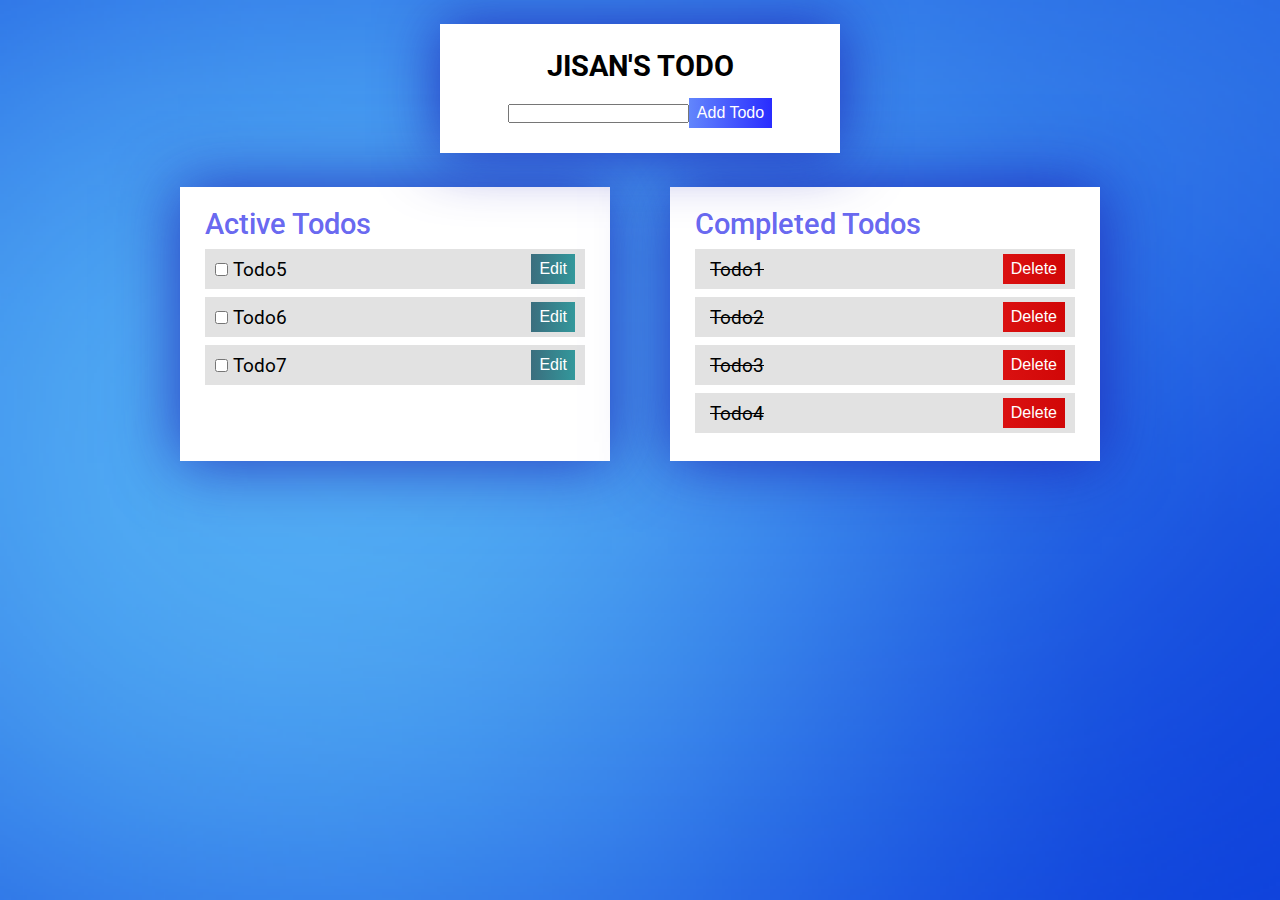
<file: index.html>
<!DOCTYPE html>
<html lang="en">
	<head>
		<meta charset="UTF-8" />
		<meta http-equiv="X-UA-Compatible" content="IE=edge" />
		<meta name="viewport" content="width=device-width, initial-scale=1.0" />
		<link rel="stylesheet" href="css/style.css" />
		<title>DOM</title>
	</head>
	<body>
		<header class="card">
			<h2>JISAN'S TODO</h2>
			<form>
				<input id="todoInput" type="text" />
				<input type="submit" value="Add Todo" class="add-btn btn" />
			</form>
		</header>

		<div class="todos-container">
			<div class="incomplete-todos card">
				<h2>Active Todos</h2>
				<ul class="active-todo-lists">
					<li>
						<input type="checkbox" name="" id="" />
						<label for="">Todo5</label>
						<button class="btn edit-btn">Edit</button>
					</li>
					<li>
						<input type="checkbox" name="" id="" />
						<label for="">Todo6</label>
						<button class="btn edit-btn">Edit</button>
					</li>
					<li>
						<input type="checkbox" name="" id="" />
						<label for="">Todo7</label>
						<button class="btn edit-btn">Edit</button>
					</li>
				</ul>
			</div>

			<div class="completed-todos card">
				<h2>Completed Todos</h2>
				<ul class="complete-todo-lists">
					<li>
						<label for="">Todo1</label>
						<button class="delete-btn btn">Delete</button>
					</li>
					<li>
						<label for="">Todo2</label>
						<button class="delete-btn btn">Delete</button>
					</li>
					<li>
						<label for="">Todo3</label>
						<button class="delete-btn btn">Delete</button>
					</li>
					<li>
						<label for="">Todo4</label>
						<button class="delete-btn btn">Delete</button>
					</li>
				</ul>
			</div>
		</div>

		<script src="js/script.js"></script>
	</body>
</html>
</file>
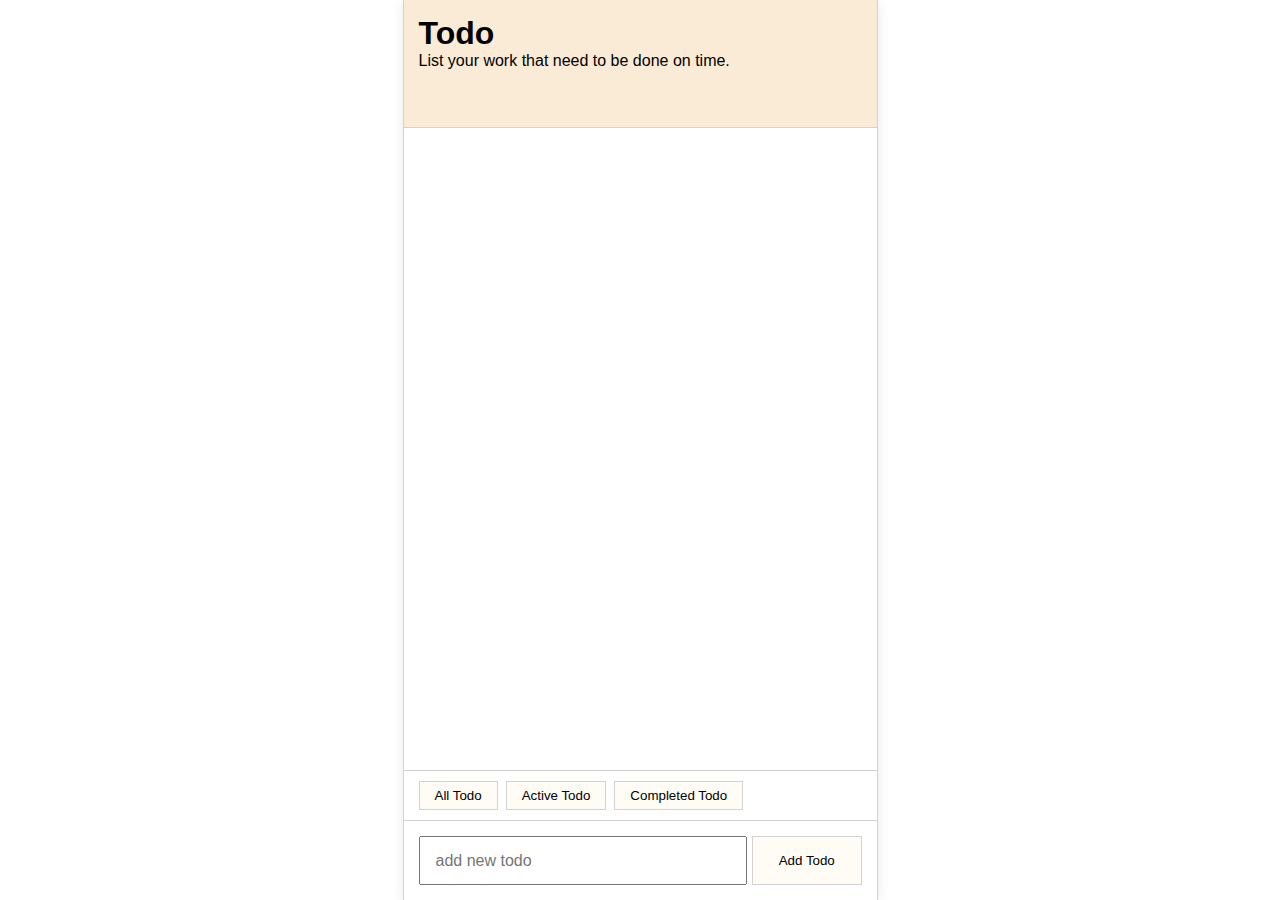
<file: projects/advance-todo/index.html>
<!DOCTYPE html>
<html lang="en">
  <head>
    <meta charset="UTF-8" />
    <meta http-equiv="X-UA-Compatible" content="IE=edge" />
    <meta name="viewport" content="width=device-width, initial-scale=1.0" />
    <title>Advance Todo</title>
    <link rel="stylesheet" href="style.css" />
  </head>
  <body>
    <header class="header">
      <h1>Todo</h1>
      <p>List your work that need to be done on time.</p>
    </header>

    <ul class="list"></ul>

    <div class="filter-section">
      <button data-role="all">All Todo</button>
      <button data-role="active">Active Todo</button>
      <button data-role="completed">Completed Todo</button>
    </div>

    <form class="todo-form">
      <input type="text" id="todo-input" placeholder="add new todo" />
      <button type="submit">Add Todo</button>
    </form>

    <template id="list-item-template">
      <li class="list-item">
        <label class="list-item-label">
          <input type="checkbox" data-list-item-checkbox />
          <span data-list-item-text>some todo</span>
        </label>

        <div class="todo-actions">
          <button class="delete-todo">Delete</button>
          <button class="edit-todo">Edit</button>
        </div>
      </li>
    </template>

    <script src="script.js"></script>
  </body>
</html>
</file>
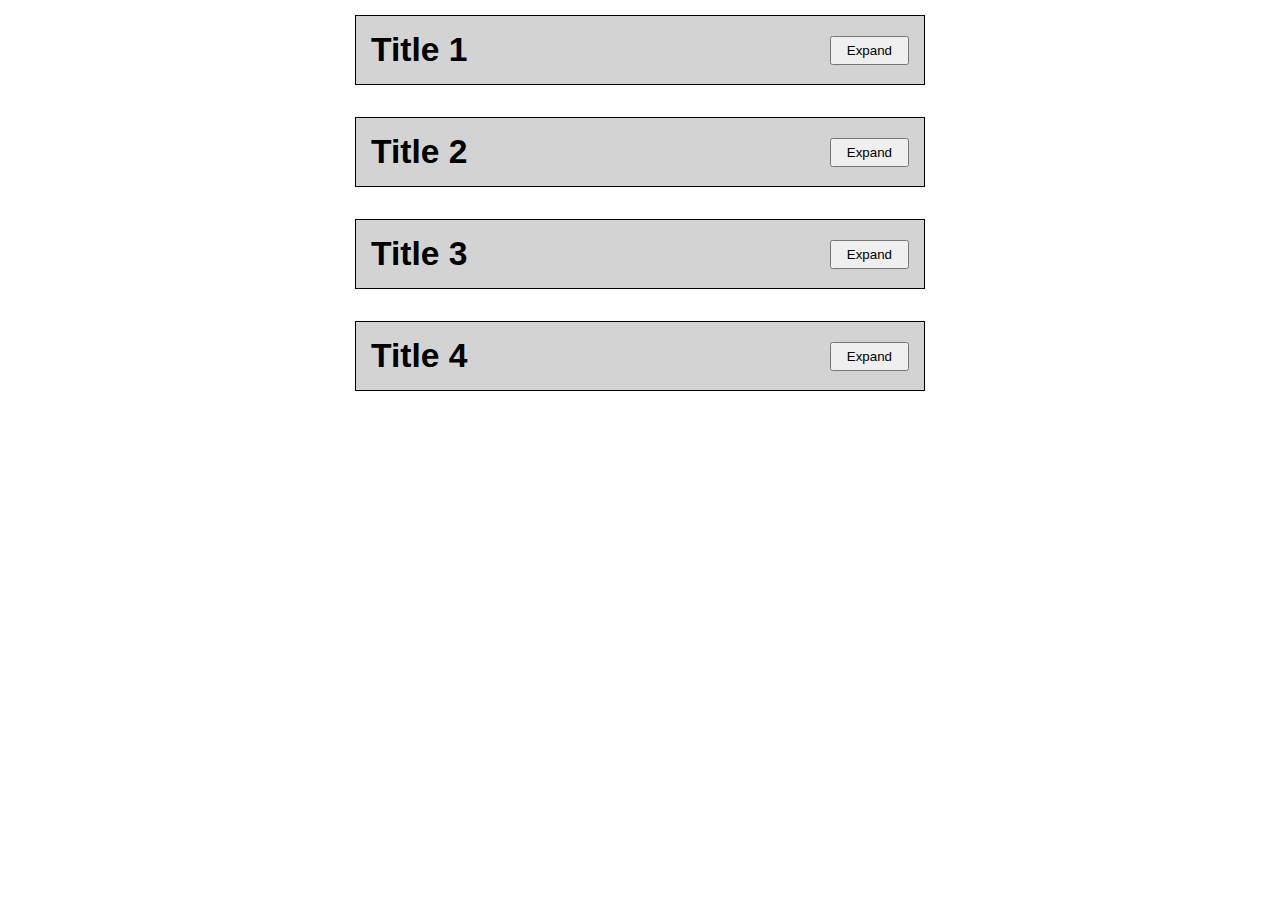
<file: projects/expand-collapse/index.html>
<!DOCTYPE html>
<html lang="en">
  <head>
    <meta charset="UTF-8" />
    <meta http-equiv="X-UA-Compatible" content="IE=edge" />
    <meta name="viewport" content="width=device-width, initial-scale=1.0" />
    <title>Expand/Collapse</title>
    <link rel="stylesheet" href="style.css" />
  </head>
  <body>
    <div id="container">
      <div id="card">
        <div id="cardHeader">
          <h1>Title 1</h1>
          <button class="action-btn">Expand</button>
        </div>
        <div id="cardBody">
          <p>
            Lorem ipsum, dolor sit amet consectetur adipisicing elit. Culpa
            voluptatum officia illum deserunt modi maxime!tum officia illum
            deserunt modi maxime! tum officia illum deserunt modi maxime!
          </p>
        </div>
      </div>
      <div id="card">
        <div id="cardHeader">
          <h1>Title 2</h1>
          <button class="action-btn">Expand</button>
        </div>
        <div id="cardBody">
          <p>
            In quia ipsam quis hic, eius rem harum quam, possimus unde aliquid
            magnam, deleniti provide alsdfoiw oiwjer
          </p>
        </div>
      </div>
      <div id="card">
        <div id="cardHeader">
          <h1>Title 3</h1>
          <button class="action-btn">Expand</button>
        </div>
        <div id="cardBody">
          <p>
            Illo vel ex adipisci fugit culpatum officia illum deserunt modi
            maxime! tum officia illum deserunt modi maxime!tum officia illum
            deserunt modi maxime!tum officia illum deserunt modi maxime! non
            enim, a aut aliquam deserunt officia nesciunt minima?
          </p>
        </div>
      </div>
      <div id="card">
        <div id="cardHeader">
          <h1>Title 4</h1>
          <button class="action-btn">Expand</button>
        </div>
        <div id="cardBody">
          <p>
            Excepturi quidem atum officia illum deserunt modi maxime! tum
            officia illum deserunt modi maxime!tum officia illum deserunt modi
            maxime!tum officia i=di maxime!t molestiae quasi incidunt laboriosam
            impedit rerum. Ea provident accusamus placeat incidunt ipsam?
          </p>
        </div>
      </div>
    </div>

    <script src="script.js"></script>
  </body>
</html>
</file>
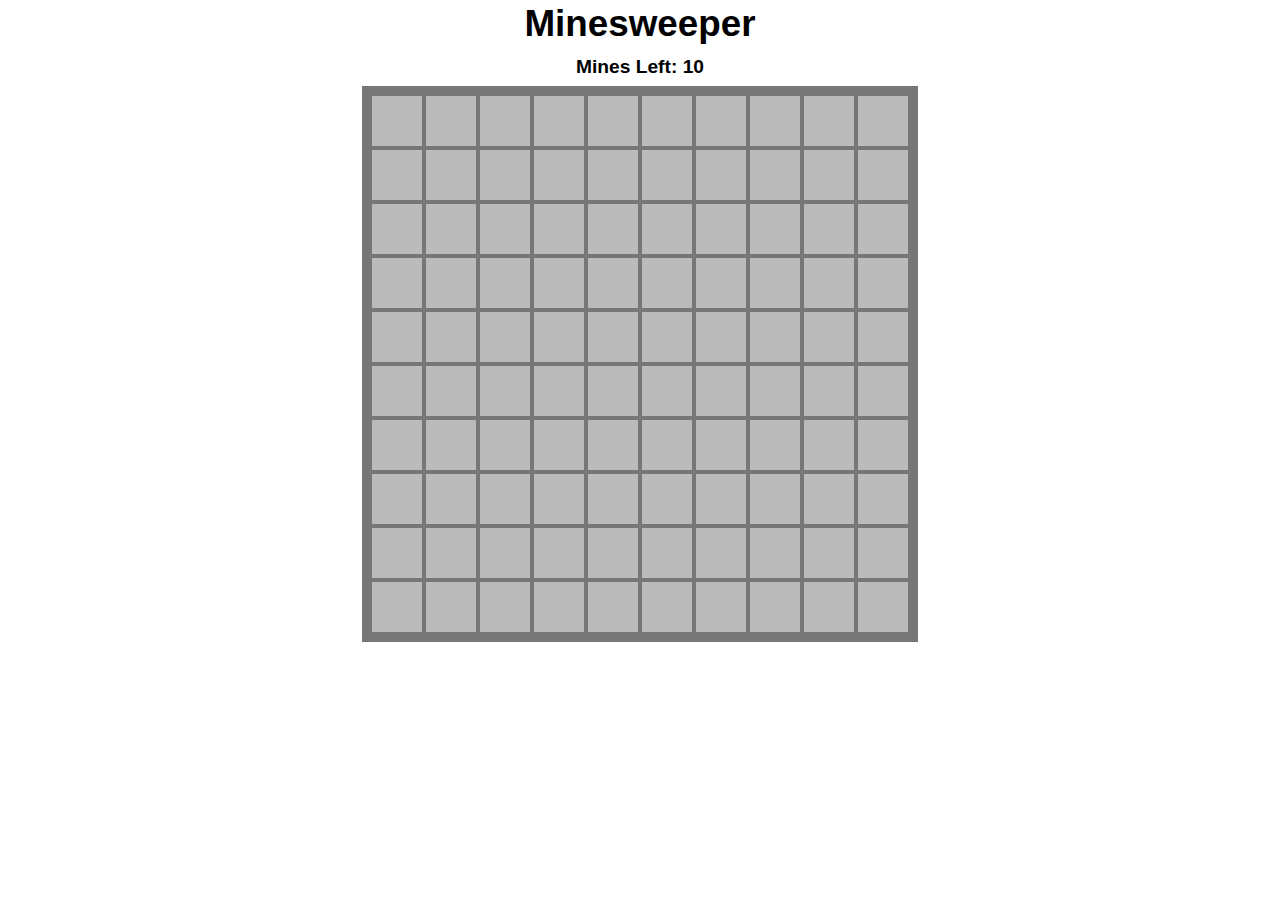
<file: projects/minesweeper/index.html>
<!DOCTYPE html>
<html lang="en">
  <head>
    <meta charset="UTF-8" />
    <meta http-equiv="X-UA-Compatible" content="IE=edge" />
    <meta name="viewport" content="width=device-width, initial-scale=1.0" />
    <link rel="stylesheet" href="style.css" />
    <title>Minesweeper</title>
  </head>
  <body>
    <div class="container">
      <h1 class="title">Minesweeper</h1>

      <h3 class="sub__title">Mines Left: <span data-mine-count></span></h3>

      <div class="board"></div>
    </div>

    <script type="module" src="./script.js"></script>
  </body>
</html>
</file>
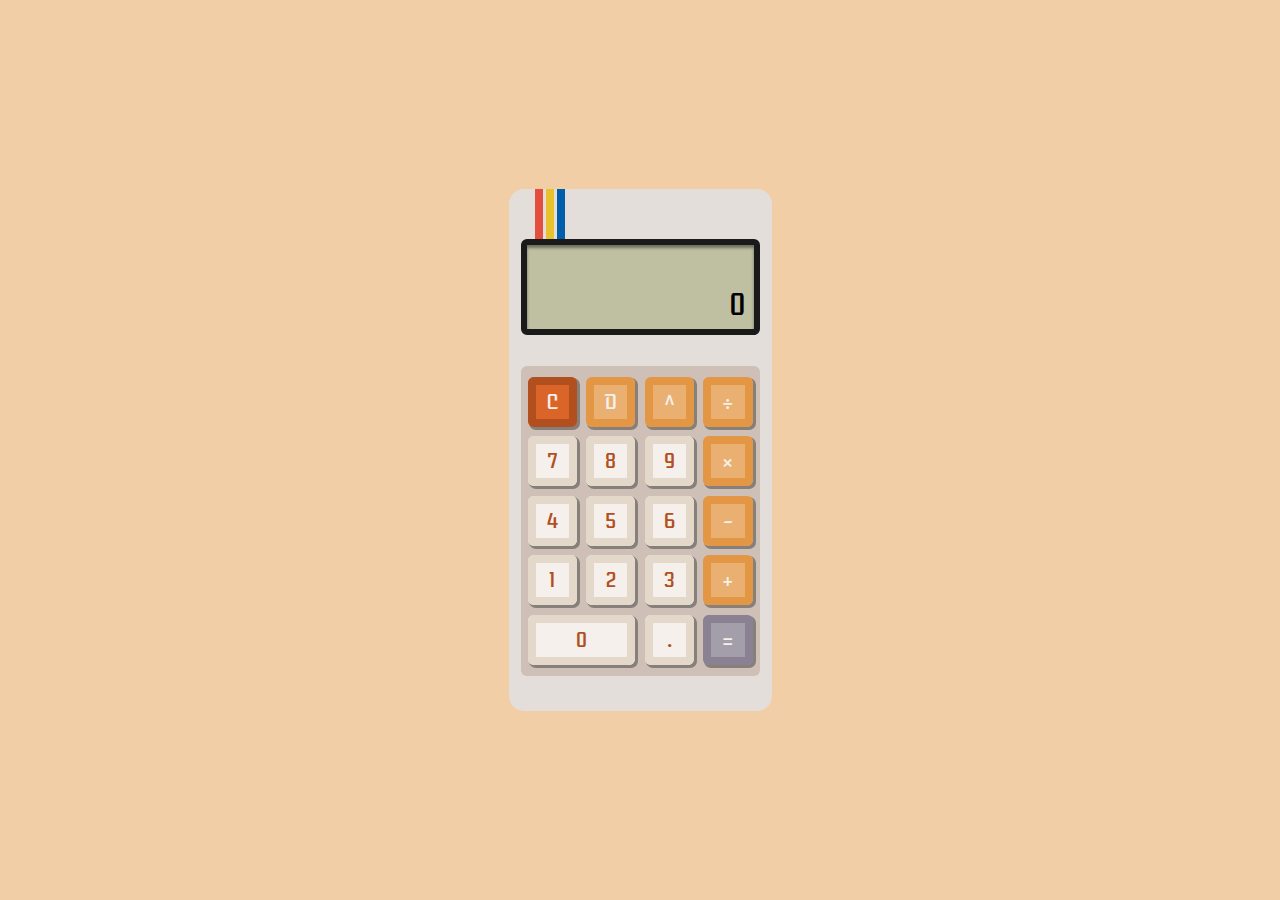
<file: projects/oop-retro-calcuator/index.html>
<!DOCTYPE html>
<html lang="en">
  <head>
    <meta charset="UTF-8" />
    <meta http-equiv="X-UA-Compatible" content="IE=edge" />
    <meta name="viewport" content="width=device-width, initial-scale=1.0" />
    <link rel="stylesheet" href="style.css" />
    <title>OOP Calculator</title>
  </head>
  <body>
    <div class="container">
      <!-- badge -->
      <div class="badge">
        <div class="badge-item red"></div>
        <div class="badge-item yellow"></div>
        <div class="badge-item blue"></div>
      </div>

      <div class="output">
        <div data-primary-operand class="primary-operand input"></div>
        <div class="history">
          <div data-secondary-operand class="secondary-operand result"></div>
        </div>
      </div>

      <div class="buttons">
        <button data-all-clear>C</button>
        <button data-delete>D</button>
        <button data-operation>^</button>
        <button data-operation>÷</button>
        <button data-number>7</button>
        <button data-number>8</button>
        <button data-number>9</button>
        <button data-operation>×</button>
        <button data-number>4</button>
        <button data-number>5</button>
        <button data-number>6</button>
        <button data-operation>-</button>
        <button data-number>1</button>
        <button data-number>2</button>
        <button data-number>3</button>
        <button data-operation>+</button>
        <button data-number class="span-two">0</button>
        <button data-number>.</button>
        <button data-equals>=</button>
      </div>
    </div>
    <script src="./script.js" type="module"></script>
  </body>
</html>
</file>
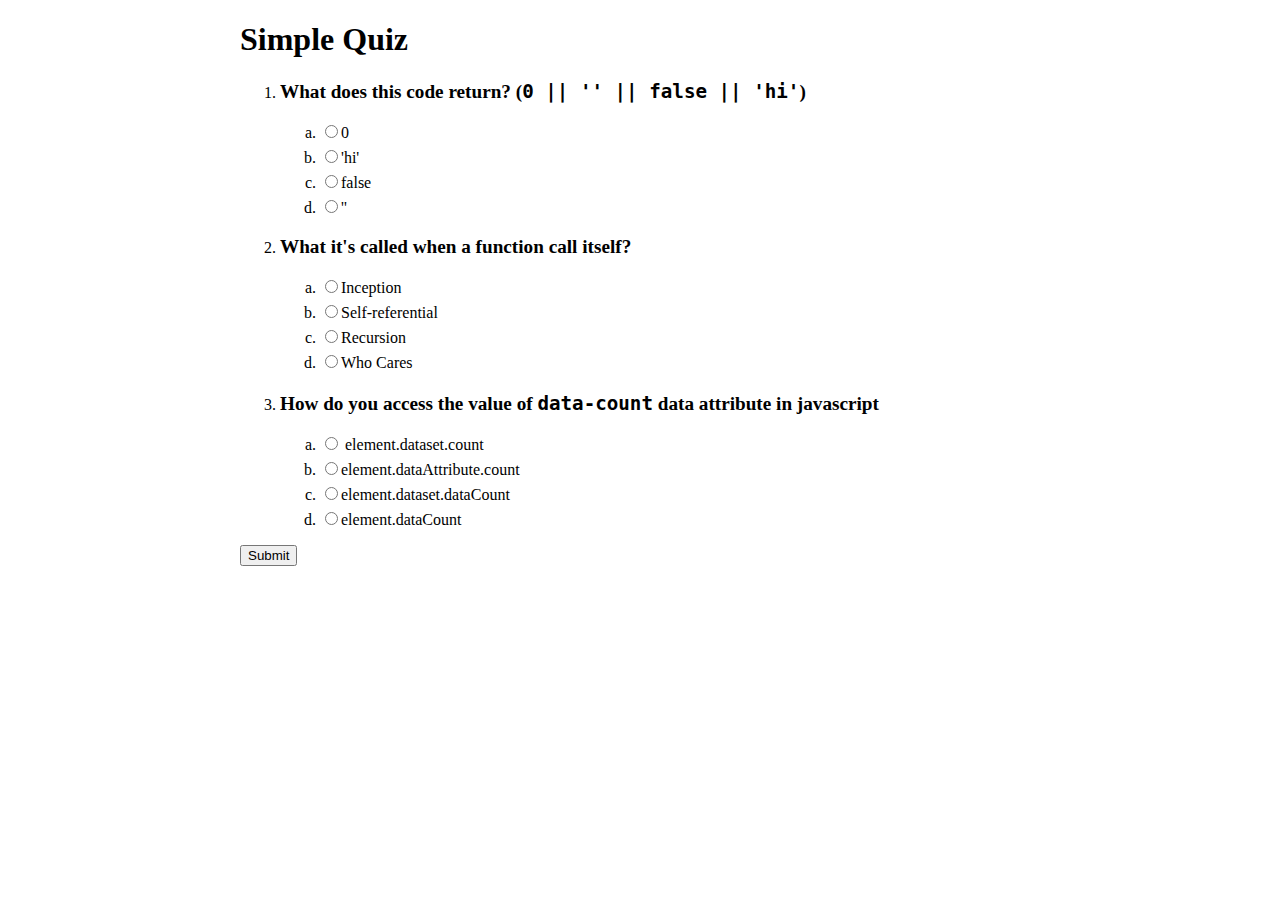
<file: projects/simple-quiz/index.html>
<!DOCTYPE html>
<html lang="en">
  <head>
    <meta charset="UTF-8" />
    <meta http-equiv="X-UA-Compatible" content="IE=edge" />
    <meta name="viewport" content="width=device-width, initial-scale=1.0" />
    <title>Simple Quiz - JavaScript DOM</title>
    <link rel="stylesheet" href="style.css" />
    <script src="script.js" defer></script>
  </head>
  <body>
    <h1>Simple Quiz</h1>

    <form id="quiz-form">
      <ol>
        <li class="quiz-item">
          <h3>
            What does this code return? (<code>0 || '' || false || 'hi'</code>)
          </h3>
          <ol type="a">
            <li>
              <label
                ><input
                  type="radio"
                  name="answer-one"
                  id="answer-one"
                  value="false"
                />0</label
              >
            </li>
            <li>
              <label
                ><input
                  type="radio"
                  name="answer-one"
                  id="answer-one"
                  value="true"
                />'hi'</label
              >
            </li>
            <li>
              <label
                ><input
                  type="radio"
                  name="answer-one"
                  id="answer-one"
                  value="false"
                />false</label
              >
            </li>
            <li>
              <label
                ><input
                  type="radio"
                  name="answer-one"
                  id="answer-one"
                  value="false"
                />''</label
              >
            </li>
          </ol>
        </li>
        <li class="quiz-item">
          <h3>What it's called when a function call itself?</h3>
          <ol type="a">
            <li>
              <label
                ><input
                  type="radio"
                  name="answer-two"
                  id="answer-two"
                  value="false"
                />Inception</label
              >
            </li>
            <li>
              <label
                ><input
                  type="radio"
                  name="answer-two"
                  id="answer-two"
                  value="false"
                />Self-referential</label
              >
            </li>
            <li>
              <label
                ><input
                  type="radio"
                  name="answer-two"
                  id="answer-two"
                  value="true"
                />Recursion</label
              >
            </li>
            <li>
              <label
                ><input
                  type="radio"
                  name="answer-two"
                  id="answer-two"
                  value="false"
                />Who Cares</label
              >
            </li>
          </ol>
        </li>
        <li class="quiz-item">
          <h3>
            How do you access the value of <code>data-count</code> data
            attribute in javascript
          </h3>
          <ol type="a">
            <li>
              <label
                ><input
                  type="radio"
                  name="answer-three"
                  id="answer-three"
                  value="true"
                />

                element.dataset.count</label
              >
            </li>
            <li>
              <label
                ><input
                  type="radio"
                  name="answer-three"
                  id="answer-three"
                  value="false"
                />element.dataAttribute.count</label
              >
            </li>
            <li>
              <label
                ><input
                  type="radio"
                  name="answer-three"
                  id="answer-three"
                  value="false"
                />element.dataset.dataCount
              </label>
            </li>
            <li>
              <label
                ><input
                  type="radio"
                  name="answer-three"
                  id="answer-three"
                  value="false"
                />element.dataCount</label
              >
            </li>
          </ol>
        </li>
      </ol>

      <button type="submit">Submit</button>
    </form>

    <div id="alert">
      <h3>Congrats!</h3>
      <p>You have answered all answer correct!</p>
    </div>
  </body>
</html>
</file>
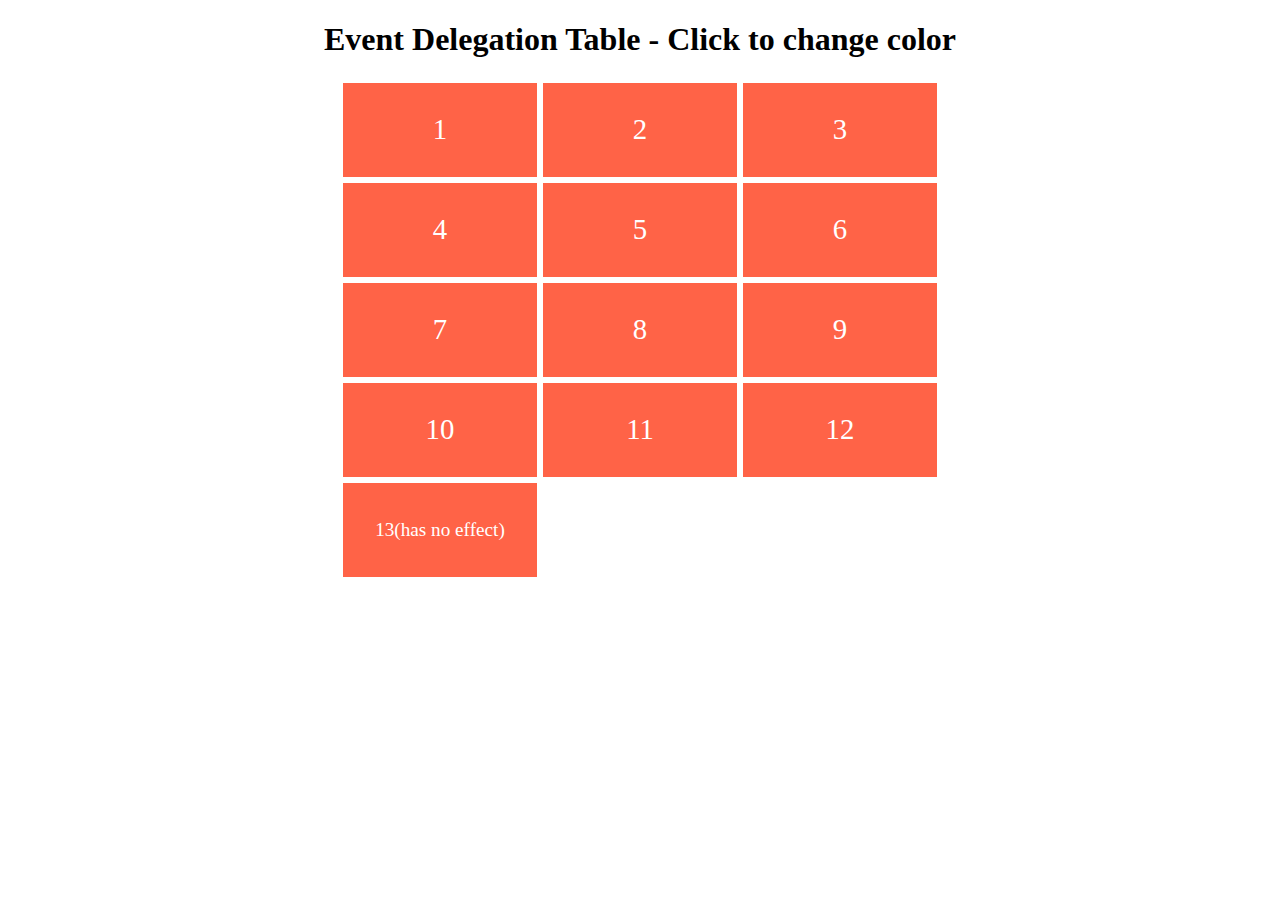
<file: practice/event-delegation.html>
<!DOCTYPE html>
<html lang="en">
  <head>
    <meta charset="UTF-8" />
    <meta http-equiv="X-UA-Compatible" content="IE=edge" />
    <meta name="viewport" content="width=device-width, initial-scale=1.0" />
    <title>Event delegation</title>

    <style>
      h1 {
        text-align: center;
      }
      #container {
        max-width: 600px;
        margin: 0 auto;
        display: grid;
        grid-template-columns: repeat(auto-fit, minmax(200px, 1fr));
        grid-template-rows: repeat(4, 100px);
        grid-auto-rows: 100px;
      }
      #container div {
        background: tomato;
        color: white;
        display: flex;
        align-items: center;
        justify-content: center;
        border: 3px solid white;
        font-size: 1.8rem;
      }
      #container div.active {
        background-color: dimgrey;
      }
      #container #box-13 {
        font-size: 1.2rem;
      }
    </style>
  </head>
  <body>
    <h1>Event Delegation Table - Click to change color</h1>
    <div id="container">
      <div class="box" id="1">1</div>
      <div class="box" id="2">2</div>
      <div class="box" id="3">3</div>
      <div class="box" id="4">4</div>
      <div class="box" id="5">5</div>
      <div class="box" id="6">6</div>
      <div class="box" id="7">7</div>
      <div class="box" id="8">8</div>
      <div class="box" id="9">9</div>
      <div class="box" id="10">10</div>
      <div class="box" id="11">11</div>
      <div class="box" id="12">12</div>
      <div id="box-13">13(has no effect)</div>
    </div>
    <script>
      let selectedElm = null;
      const container = document.querySelector("#container");
      container.addEventListener("click", function (e) {
        const elm = e.target;
        if (!elm.classList.contains("box")) {
          return;
        }
        activate(elm);
      });

      function activate(node) {
        if (selectedElm !== null) {
          selectedElm.classList.remove("active");
        }
        selectedElm = node;

        node.classList.add("active");
      }
    </script>
  </body>
</html>
</file>
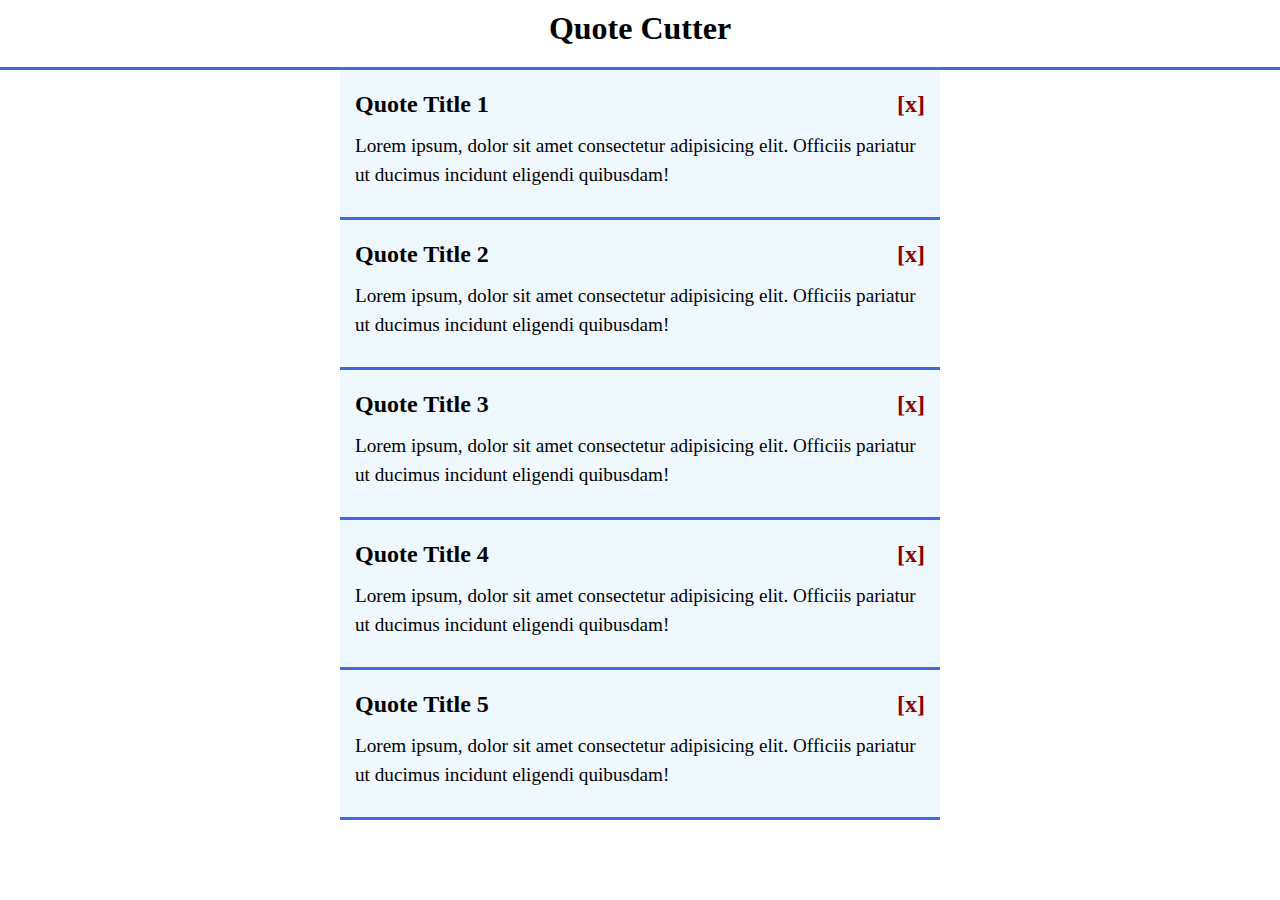
<file: practice/event-delegation2.html>
<!DOCTYPE html>
<html lang="en">
  <head>
    <meta charset="UTF-8" />
    <meta http-equiv="X-UA-Compatible" content="IE=edge" />
    <meta name="viewport" content="width=device-width, initial-scale=1.0" />
    <title>Event delegation 2</title>

    <style>
      * {
        margin: 0;
        padding: 0;
        box-sizing: border-box;
      }

      h1 {
        text-align: center;
        padding-bottom: 20px;
        padding-top: 10px;
        position: fixed;
        width: 100%;
        background-color: white;
        border-bottom: 3px solid royalblue;
      }
      #container {
        padding-top: 70px;
        max-width: 600px;
        margin: 0 auto;
        display: grid;
        grid-template-columns: 1fr;
        grid-auto-rows: 150px;
      }
      #container div {
        background: aliceblue;
        font-size: 1.8rem;
        border-bottom: 3px solid royalblue;
        padding: 15px;
        display: grid;
        gap: 0.5rem;
      }

      #container h2 {
        font-size: 1.5rem;
        display: flex;
        justify-content: space-between;
        align-items: center;
      }
      #container p {
        font-size: 1.2rem;
        line-height: 1.8rem;
      }

      #container span {
        cursor: pointer;
        color: darkred;
      }
    </style>
  </head>
  <body>
    <h1>Quote Cutter</h1>
    <div id="container">
      <div class="box" id="1">
        <h2>
          Quote Title 1
          <span class="cutter">[x]</span>
        </h2>
        <p>
          Lorem ipsum, dolor sit amet consectetur adipisicing elit. Officiis
          pariatur ut ducimus incidunt eligendi quibusdam!
        </p>
      </div>
      <div class="box" id="2">
        <h2>
          Quote Title 2
          <span class="cutter">[x]</span>
        </h2>
        <p>
          Lorem ipsum, dolor sit amet consectetur adipisicing elit. Officiis
          pariatur ut ducimus incidunt eligendi quibusdam!
        </p>
      </div>
      <div class="box" id="3">
        <h2>
          Quote Title 3
          <span class="cutter">[x]</span>
        </h2>
        <p>
          Lorem ipsum, dolor sit amet consectetur adipisicing elit. Officiis
          pariatur ut ducimus incidunt eligendi quibusdam!
        </p>
      </div>
      <div class="box" id="4">
        <h2>
          Quote Title 4
          <span class="cutter">[x]</span>
        </h2>
        <p>
          Lorem ipsum, dolor sit amet consectetur adipisicing elit. Officiis
          pariatur ut ducimus incidunt eligendi quibusdam!
        </p>
      </div>
      <div class="box" id="5">
        <h2>
          Quote Title 5
          <span class="cutter">[x]</span>
        </h2>
        <p>
          Lorem ipsum, dolor sit amet consectetur adipisicing elit. Officiis
          pariatur ut ducimus incidunt eligendi quibusdam!
        </p>
      </div>
    </div>
    <script>
      const container = document.querySelector("#container");
      container.addEventListener("click", function (e) {
        const elm = e.target;
        if (!elm.classList.contains("cutter")) {
          return;
        }
        cutQuote(elm);
      });

      function cutQuote(node) {
        const quoteParent = node.parentNode.parentNode;
        console.log(quoteParent);
        container.removeChild(quoteParent);
      }
    </script>
  </body>
</html>
</file>
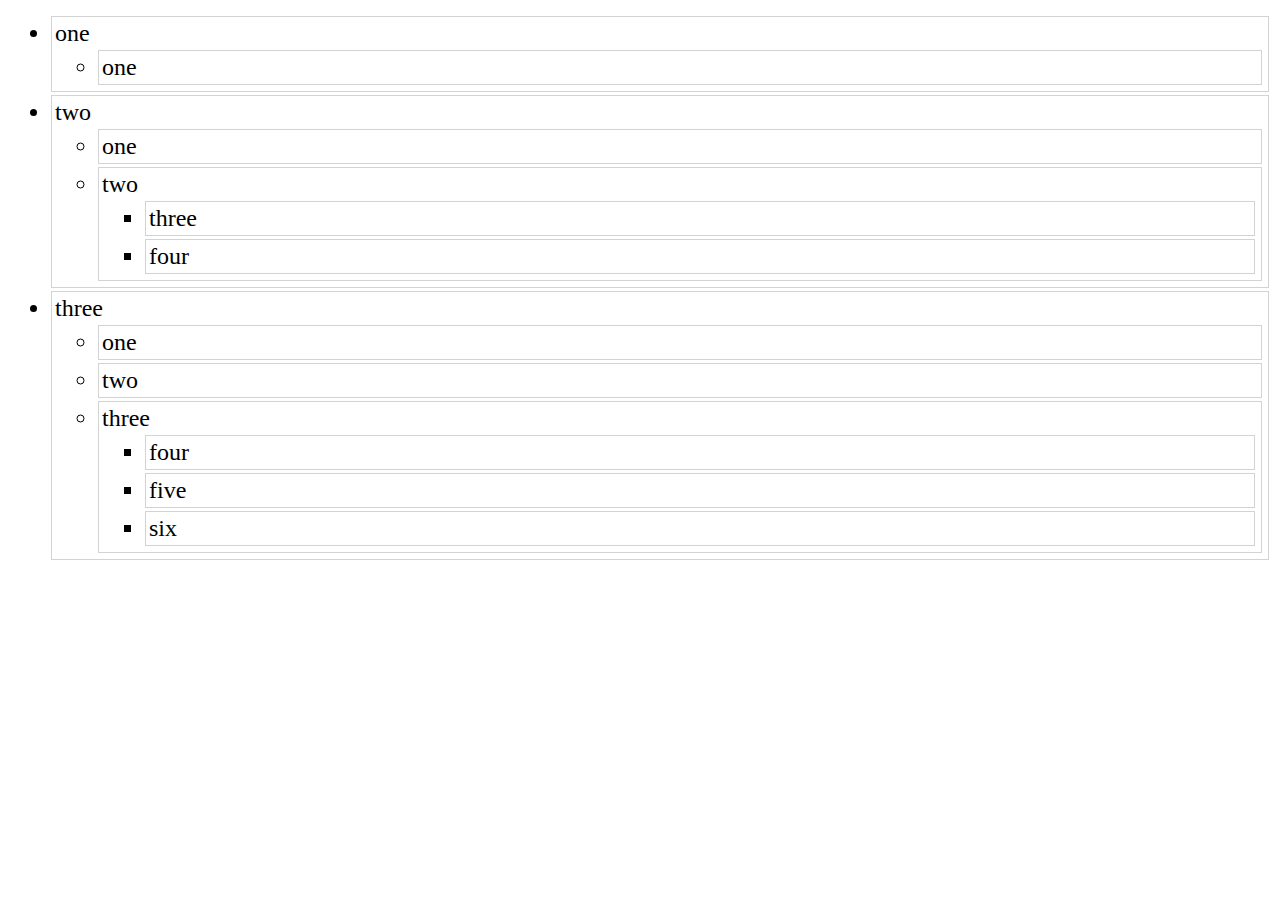
<file: practice/event-delegation3.html>
<!DOCTYPE html>
<html lang="en">
  <head>
    <meta charset="UTF-8" />
    <meta http-equiv="X-UA-Compatible" content="IE=edge" />
    <meta name="viewport" content="width=device-width, initial-scale=1.0" />
    <title>show/hide list</title>
    <style>
      ul li {
        font-size: 1.5rem;
        border: 1px solid lightgray;
        margin: 3px;
        padding: 3px;
      }
      ul.hide {
        display: none;
      }
    </style>
  </head>
  <body>
    <div id="container">
      <ul>
        <li>
          one
          <ul>
            <li>one</li>
          </ul>
        </li>
        <li>
          two
          <ul>
            <li>one</li>
            <li>
              two
              <ul>
                <li>three</li>
                <li>four</li>
              </ul>
            </li>
          </ul>
        </li>
        <li>
          three
          <ul>
            <li>one</li>
            <li>two</li>
            <li>
              three
              <ul>
                <li>four</li>
                <li>five</li>
                <li>six</li>
              </ul>
            </li>
          </ul>
        </li>
      </ul>
    </div>

    <script>
      const container = document.querySelector("#container");
      container.addEventListener("click", function (e) {
        const elm = e.target;
        if (elm.tagName !== "LI" || !elm.children.length) {
          return;
        }
        showHide(elm);
      });

      function showHide(node) {
        const childNode = node.children[0];
        if (childNode.classList.contains("hide")) {
          childNode.classList.remove("hide");
        } else {
          childNode.classList.add("hide");
        }
      }
    </script>
  </body>
</html>
</file>
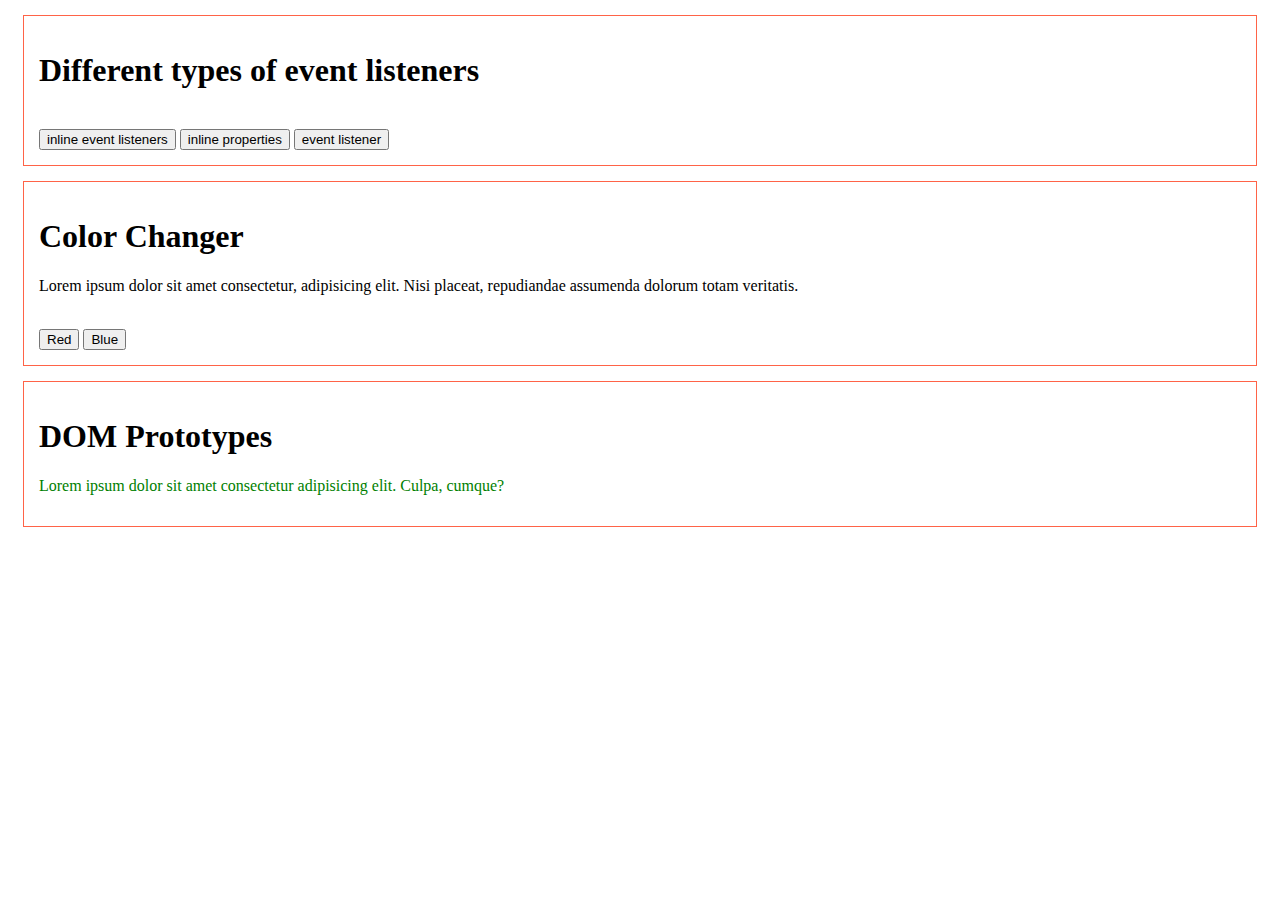
<file: practice/event.html>
<!DOCTYPE html>
<html lang="en">
  <head>
    <meta charset="UTF-8" />
    <meta http-equiv="X-UA-Compatible" content="IE=edge" />
    <meta name="viewport" content="width=device-width, initial-scale=1.0" />
    <title>Event</title>
    <link rel="stylesheet" href="event.css" />
  </head>
  <body>
    <!-- inline event listeners -->
    <div>
      <h1>Different types of event listeners</h1>
      <br />
      <button onclick="surprise()">inline event listeners</button>
      <button id="ip">inline properties</button>
      <button id="evl">event listener</button>
    </div>

    <div>
      <h1 id="colorHeader">Color Changer</h1>
      <p id="colorPara">
        Lorem ipsum dolor sit amet consectetur, adipisicing elit. Nisi placeat,
        repudiandae assumenda dolorum totam veritatis.
      </p>
      <br />
      <button onclick="red()">Red</button>
      <button onclick="blue()">Blue</button>
    </div>

    <div>
      <h1>DOM Prototypes</h1>
      <p id="protoPara">
        Lorem ipsum dolor sit amet consectetur adipisicing elit. Culpa, cumque?
      </p>
    </div>

    <script src="event.js"></script>
    <script>
      // inline event listeners
      function surprise() {
        alert("Surprise! Surprise!");
      }

      //   inline properties
      let ipBtn = document.querySelector("#ip");
      ipBtn.onclick = function () {
        alert("this is inline properties");
      };

      //   event listener
      let evLBTn = document.querySelector("#evl");
      evLBTn.addEventListener("click", function () {
        alert("event listener using addEventListener");
      });
    </script>
  </body>
</html>
</file>
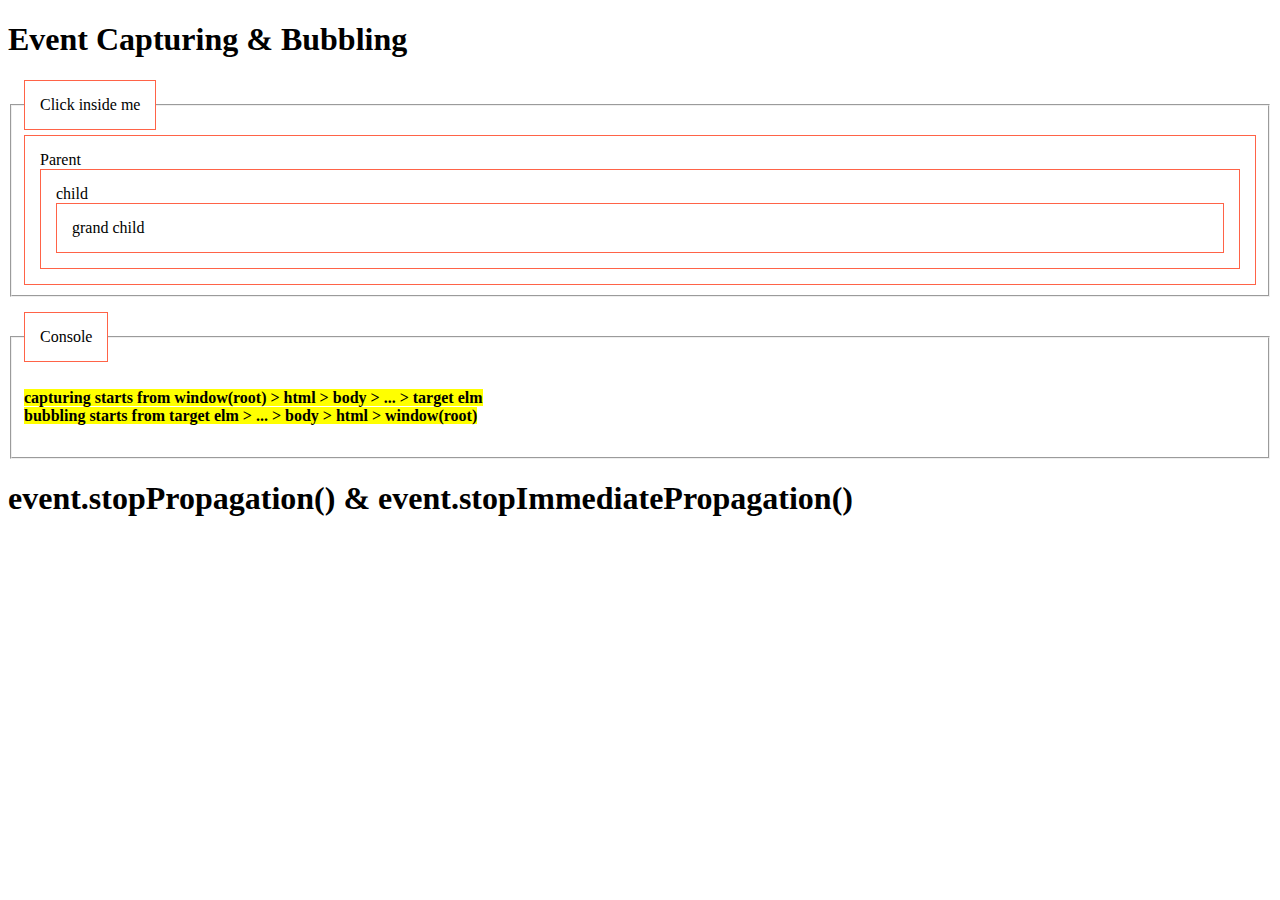
<file: practice/event2.html>
<!DOCTYPE html>
<html lang="en">
  <head>
    <meta charset="UTF-8" />
    <meta http-equiv="X-UA-Compatible" content="IE=edge" />
    <meta name="viewport" content="width=device-width, initial-scale=1.0" />
    <title>Document</title>
    <style>
      #cont {
        margin-bottom: 15px;
      }
      #cont *,
      legend {
        padding: 15px;
        border: 1px solid tomato;
      }

      p {
        font-size: 14px;
        border: none;
        border-bottom: 1px solid gray;
      }
    </style>
  </head>
  <body>
    <h1 id="header">Event Capturing & Bubbling</h1>
    <fieldset id="cont">
      <legend>Click inside me</legend>
      <div id="parent">
        Parent
        <div id="child">
          child
          <div id="grand-child">grand child</div>
        </div>
      </div>
    </fieldset>

    <fieldset>
      <legend>Console</legend>
      <h4>
        <mark
          >capturing starts from window(root) > html > body > ... > target
          elm</mark
        >
        <br />
        <mark>
          bubbling starts from target elm > ... > body > html > window(root)
        </mark>
      </h4>
      <div id="console"></div>
    </fieldset>

    <div>
      <h1>event.stopPropagation() & event.stopImmediatePropagation()</h1>
      <div id=""></div>
    </div>

    <script>
      const consoleEl = document.getElementById("console");
      const container = document
        .querySelector("#cont")
        .getElementsByTagName("*");
      for (const DOMElm of container) {
        // this fires during the capturing phase
        DOMElm.addEventListener(
          "click",
          function (e) {
            const message = document.createElement("p");
            message.textContent = `Capturing Phase - ${DOMElm.tagName} - ${DOMElm.id}`;
            consoleEl.appendChild(message);
          },
          true
        );
        // this fires during the bubbling phase which is default
        DOMElm.addEventListener(
          "click",
          function (e) {
            const message = document.createElement("p");
            message.textContent = `Bubbling Phase - ${DOMElm.tagName} - ${DOMElm.id}`;
            consoleEl.appendChild(message);
          },
          false
        );
      }
    </script>
  </body>
</html>
</file>
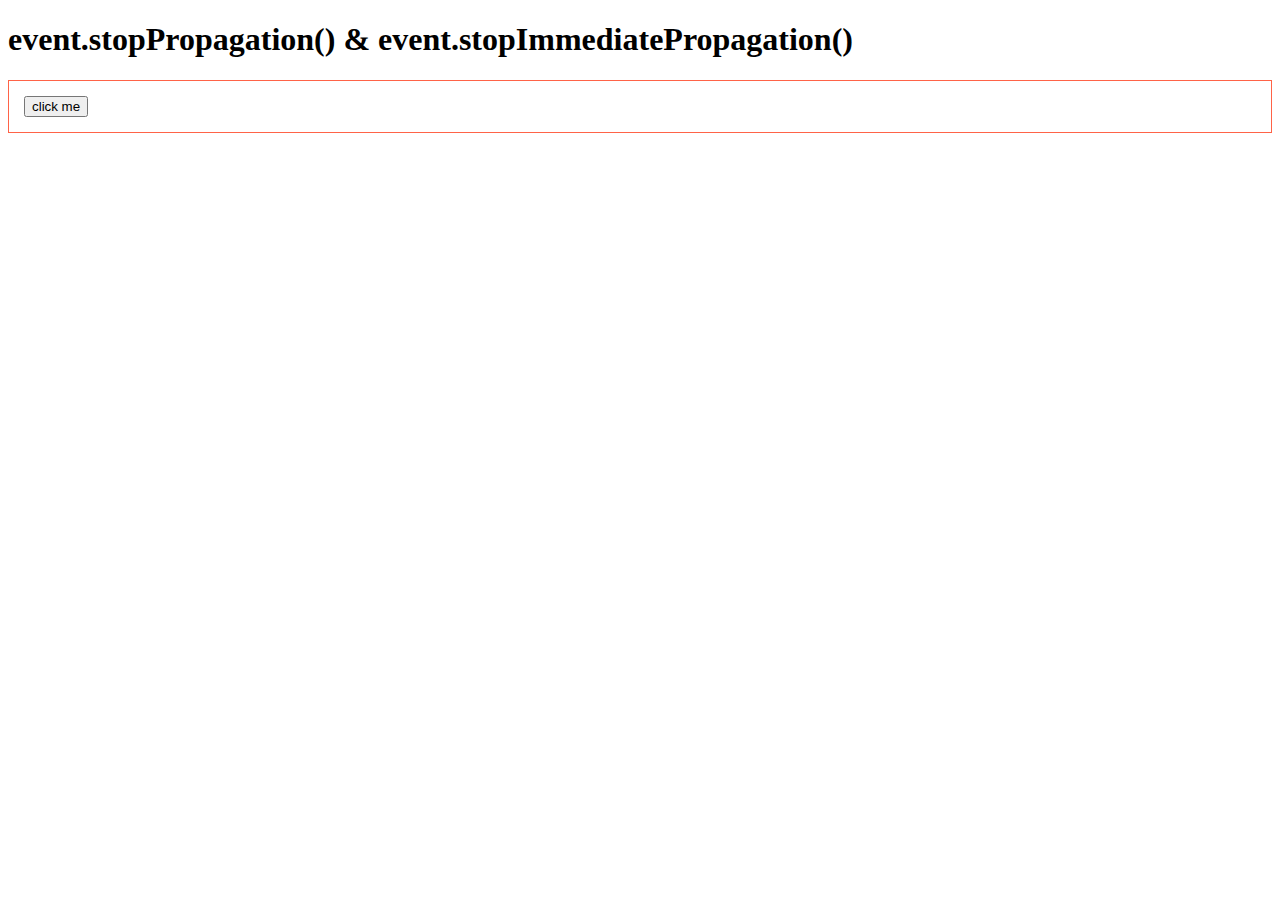
<file: practice/event3.html>
<!DOCTYPE html>
<html lang="en">
  <head>
    <meta charset="UTF-8" />
    <meta http-equiv="X-UA-Compatible" content="IE=edge" />
    <meta name="viewport" content="width=device-width, initial-scale=1.0" />
    <title>Document</title>
    <style>
      #cont {
        margin-bottom: 15px;
      }
      #cont {
        padding: 15px;
        border: 1px solid tomato;
      }

      p {
        font-size: 14px;
        border: none;
        border-bottom: 1px solid gray;
      }
    </style>
  </head>
  <body>
    <div>
      <h1>event.stopPropagation() & event.stopImmediatePropagation()</h1>
      <div id="cont">
        <button id="btn">click me</button>
      </div>
    </div>

    <script>
      // the stopPropagation() methods stops the move of the event upwards or downwards
      // it will still execute all handlers on the current element
      // the stopImmediatePropagation() methods stops executing all the handlers
      document.querySelector("#cont").addEventListener(
        "click",
        function (e) {
          console.log("in the container");
          e.stopPropagation();
        },
        true
      );

      document.querySelector("#btn").addEventListener("click", function () {
        console.log("button clicked");
      });
    </script>
  </body>
</html>
</file>
<file: css/style.css>
@import url("https://fonts.googleapis.com/css2?family=Roboto:ital,wght@0,300;0,400;0,500;0,700;0,900;1,400&display=swap");

* {
	padding: 0;
	margin: 0;
	box-sizing: border-box;
}

html {
	min-height: 100%;
}
body {
	font-family: "Roboto", sans-serif;
	background-image: url("../img/bg.png");
	background-size: cover;
	background-repeat: no-repeat;
	background-position: center center;
	margin: 0 10px;
}
.card {
	box-shadow: 0 0 61px 2px rgb(29 29 179 / 78%);
}

header {
	background-color: #fff;
	padding: 25px 20px;
	max-width: 400px;
	min-width: 100px;
	position: relative;
	margin: 24px auto;
}

header h2 {
	text-align: center;
	font-size: 1.8rem;
	margin-bottom: 15px;
}
form {
	display: flex;
	align-items: center;
	justify-content: center;
}
form .todo-input {
	font-size: 1.1rem;
	padding: 3px 8px;
	border: 1px solid rgba(0, 0, 255, 0.575);
	outline: none;
	transition: all 0.1s ease-in-out;
	width: 100%;
}

form .todo-input:focus {
	border-width: 0.5px;
	box-shadow: 0 0 5px 1px rgb(18 18 226 / 14%);
}
.todos-container input[type="text"] {
	margin: 0 4px;
	font-size: 1.1rem;
	line-height: 18px;
	height: 18px;
	padding: 12px;
	border: 1px solid rgba(22, 41, 207, 0.37);
	background: rgba(255, 255, 255, 0.007);
	font-family: Lato, sans-serif;
	color: #888;
	width: 210px;
}
.todos-container input[type="text"]:focus {
	color: #333;
	outline: 0.1px solid rgba(0, 0, 255, 0.432);
}

.btn {
	padding: 6px 8px;
	font-size: 1rem;
	border: none;
	cursor: pointer;
}
.add-btn {
	background-image: linear-gradient(to right, #6286fc, #292cff);
	color: white;
}

.edit-btn {
	background-image: linear-gradient(to right, #3b6e7e, #028186cb);
	color: white;
	margin-left: auto;
}

.delete-btn {
	background-image: linear-gradient(to right, #da1111, #d10707);
	color: white;
	margin-left: 5px;
}
.complete-todo-lists .delete-btn {
	margin-left: auto;
}
.todos-container {
	max-width: 980px;
	display: flex;
	justify-content: space-around;
	align-items: space-between;
	flex-wrap: wrap;
	margin: 0 auto;
}
.incomplete-todos,
.completed-todos {
	min-width: 150px;
	width: 430px;
	max-height: 370px;
	background: white;
	padding: 20px 25px;
	overflow-y: scroll;
	margin: 10px 5px;
}
.incomplete-todos h2,
.completed-todos h2 {
	font-size: 1.8rem;
	font-weight: 500;
	color: rgba(65, 65, 236, 0.808);
}
.incomplete-todos label {
	margin-left: 5px;
}
.complete-todo-lists label {
	text-decoration: line-through;
	margin-left: 5px;
}
.complete-todo-lists li {
	display: flex;
	align-items: center;
}
.active-todo-lists li {
	display: flex;
	align-items: center;
}

ul {
	list-style-type: none;
}
ul li {
	font-size: 1.2rem;
	background-color: #adadad59;
	padding: 5px 10px;
	margin: 8px 0;
}

/* Edit Task */
ul li input[type="text"] {
	display: none;
}

ul li.editMode input[type="text"] {
	display: block;
}

ul li.editMode label {
	display: none;
}

.emptyMsg {
	display: none;
}
</file>
<file: projects/advance-todo/style.css>
* {
  margin: 0;
  padding: 0;
  box-sizing: border-box;
}

body {
  font-family: "Lucida Sans", "Lucida Sans Regular", "Lucida Grande",
    "Lucida Sans Unicode", Geneva, Verdana, sans-serif;
  max-width: 475px;
  margin: 0 auto;
  border-right: 1px solid lightgray;
  border-left: 1px solid lightgray;
  height: 100vh;
  display: grid;
  grid-template-rows: 128px auto 50px 80px;
  box-shadow: rgba(0, 0, 0, 0.09) 0px 3px 12px 0px;
}

header {
  padding: 15px;
  background-color: antiquewhite;
  border-bottom: 1px solid lightgray;
}

.filter-section {
  padding: 10px 15px;
  display: flex;
  gap: 0.5rem;
  border-top: 1px solid lightgray;
}

ul.list {
  padding: 15px;
  overflow-y: auto;
}

ul li.list-item {
  list-style-type: none;
  display: flex;
  align-items: center;
  gap: 0.4rem;
  font-size: 1rem;
  padding: 8px 0;
  border-bottom: 1px solid lightgray;
  align-content: center;
  justify-content: space-between;
}

ul li.list-item:last-child {
  border-bottom-color: transparent;
}

ul li.list-item button {
  font-size: 0.9rem;
  padding: 3px px;
}

.list-item .todo-actions {
  display: flex;
  gap: 0.3rem;
}

.list-item-label:hover [data-list-item-text] {
  text-decoration: line-through;
  color: #333;
}
.list-item-label:hover,
[data-list-item-checkbox]:hover {
  cursor: pointer;
}

[data-list-item-checkbox]:checked ~ [data-list-item-text] {
  text-decoration: line-through;
  color: #aaa;
}

form.todo-form {
  display: grid;
  grid-template-columns: 3fr 1fr;
  grid-template-rows: 100%;
  align-items: center;
  gap: 5px;
  padding: 15px;
  border-top: 1px solid lightgray;
}

input {
  font-size: 1rem;
  padding: 5px 15px;
  height: 100%;
}

.empty-msg {
  color: gray;
  font-size: 0.8rem;
}

.active-filter {
  background-color: #ccc;
}

button {
  padding: 5px 15px;
  height: 100%;
  cursor: pointer;
  outline: none;
  border: 1px solid lightgray;
  background-color: rgb(255, 251, 245);
}
</file>
<file: projects/expand-collapse/style.css>
* {
  margin: 0;
  padding: 0;
  box-sizing: border-box;
}

body {
  font-family: Verdana, Geneva, Tahoma, sans-serif;
}

#container {
  max-width: 600px;
  margin: 0 auto;
  padding: 15px;
  display: grid;
  gap: 2rem;
}

#card {
  background-color: lightgray;
  padding: 15px;
  border: 1px solid black;
}

#cardHeader {
  display: flex;
  align-items: center;
  justify-content: space-between;
}

#cardHeader h1 {
  font-size: 2.1rem;
}

#cardBody {
  max-height: 0;
  overflow: hidden;
  transition: max-height 0.3s ease-in-out;
}

#cardBody.active {
  max-height: 350px;
}

button {
  padding: 5px 15px;
}
</file>
<file: projects/minesweeper/style.css>
* {
  margin: 0;
  padding: 0;
  box-sizing: border-box;
}

body {
  font-family: "Segoe UI", Tahoma, Geneva, Verdana, sans-serif;
}

:root {
  size: 10;
}

.container {
  max-width: 800px;
  margin: 0 auto;
  padding: 0 3%;
  display: flex;
  justify-content: center;
  align-items: center;
  flex-direction: column;
  gap: 0.5rem;
}

.title,
.sub__title {
  text-align: center;
}

.title {
  font-size: 2.3rem;
  line-height: 3rem;
}

.sub__title {
  font-size: 1.2rem;
}

.board {
  display: inline-grid;
  padding: 10px;
  grid-template-columns: repeat(var(--size), 50px);
  grid-template-rows: repeat(var(--size), 50px);
  gap: 4px;
  background-color: #777;
}

.board > * {
  width: 100%;
  height: 100%;
  display: flex;
  align-items: center;
  justify-content: center;
  color: white;
  border: 2px solid #bbb;
  user-select: none;
}

.board > [data-status="hidden"] {
  background-color: #bbb;
  cursor: pointer;
}

.board > [data-status="mine"] {
  background-color: red;
}

.board > [data-status="number"] {
  background-color: none;
}
.board > [data-status="marked"] {
  background-color: yellow;
}
</file>
<file: projects/oop-retro-calcuator/style.css>
@import url("https://fonts.googleapis.com/css2?family=Atomic+Age&display=swap");
* {
  padding: 0;
  margin: 0;
  box-sizing: border-box;
}

html {
  height: 100%;
  width: 100%;
}

body {
  font-family: "Atomic Age", cursive;
  display: flex;
  justify-content: center;
  align-items: center;
  height: 100%;
  padding: 0 2.5%;
  background-color: #f2cea6;
}

.container {
  position: relative;
  display: grid;
  grid-template-rows: 96px auto;
  row-gap: 1.9rem;
  grid-template-columns: minmax(200px, 239px);
  background-color: #e3deda;
  border-radius: 15px;
  padding: 50px 12px 35px 12px;
}

.output {
  border: 6px solid #1a1a1a;
  border-radius: 6px;
  box-shadow: inset 0 3px 3px #717161;
  background-color: #bfbfa2;
  padding: 15px 7px 5px 7px;
  display: grid;
  grid-template-rows: repeat(2, 1fr);
}

.result {
  font-size: 1.8rem;
  font-weight: 500;
  line-height: 2.4rem;
  text-align: right;
}

.input {
  font-size: 1.19rem;
  line-height: 1.6rem;
  color: #3b383d;
  text-align: left;
  display: flex;
  align-items: center;
  word-spacing: -7px;
}

.buttons {
  display: grid;
  grid-template-columns: repeat(4, 1fr);
  grid-template-rows: repeat(5, 1fr);
  align-items: center;
  gap: 0.6rem;
  background-color: #cec0b6;
  padding: 11px 7px;
  border-radius: 6px;
}

button {
  /* height: 45px;
  width: 45px; */
  /* min-height: 78px; */
  border: none;
  outline: none;
  background-color: #f5f0eb;
  font-size: 1.28rem;
  font-weight: 500;
  padding: 11px 0;
  border-radius: 6px;
  transition: all 0.2s ease-in-out;
  font-family: "Atomic Age", cursive;
  box-shadow: 2px 2px 0px 1px #877f79;
  cursor: pointer;
  position: relative;
}

button[data-number] {
  background-color: #f5f0eb;
  color: #b14f1e;
  /* box-shadow: inset 0 0 0 8px #e4d8ca; */
  outline: solid 8px #e4d8ca;
  outline-offset: -8px;
}

button[data-all-clear] {
  background-color: #db6429;
  color: #f5f0eb;
  /* box-shadow: inset 0 0 0 8px #b14f1e; */
  outline: solid 8px #b14f1e;
  outline-offset: -8px;
}

button[data-operation],
button[data-delete] {
  background-color: #eab071;
  color: #f5f0eb;
  /* box-shadow: inset 0 0 0 8px #e39744; */
  outline: solid 8px #e39744;
  outline-offset: -8px;
}

button[data-equals] {
  background-color: #a49daa;
  color: #f5f0eb;
  /* box-shadow: inset 0 0 0 8px #8a8192; */
  outline: solid 8px #8a8192;
  outline-offset: -8px;
}

button:active {
  box-shadow: 0px 0px 0px 0px #877f79;
  transform: translate(2px, 2px);
}
button:hover {
}

.span-two {
  grid-column: span 2;
}

.badge {
  position: absolute;
  left: 10%;
  display: grid;
  grid-template-columns: repeat(3, 1fr);
  grid-template-rows: 50px;
  gap: 0.19rem;
}

.badge .badge-item {
  width: 8px;
}

.badge .badge-item.red {
  background-color: #e54d3f;
}

.badge .badge-item.yellow {
  background-color: #e7c22c;
}

.badge .badge-item.blue {
  background-color: #005eab;
}
</file>
<file: projects/simple-quiz/style.css>
body {
  max-width: 800px;
  margin: 0 auto;
}

.quiz-item li {
  margin-bottom: 5px;
  font-size: 1rem;
}

.quiz-item h3 {
  font-size: 1.2rem;
}

.quiz-item.correct {
  color: green;
}

.quiz-item.incorrect {
  color: red;
}

#alert {
  position: absolute;
  top: 50%;
  left: 50%;
  transform: translate(-50%, -50%);
  padding: 15px;
  background: #ccc;
  border-radius: 15px;
  transition: all 0.3s ease-in-out;
  display: none;
}

#alert.active {
  display: block;
}
</file>
<file: practice/event.css>
div {
  border: 1px solid tomato;
  margin: 15px;
  padding: 15px;
}
</file>
